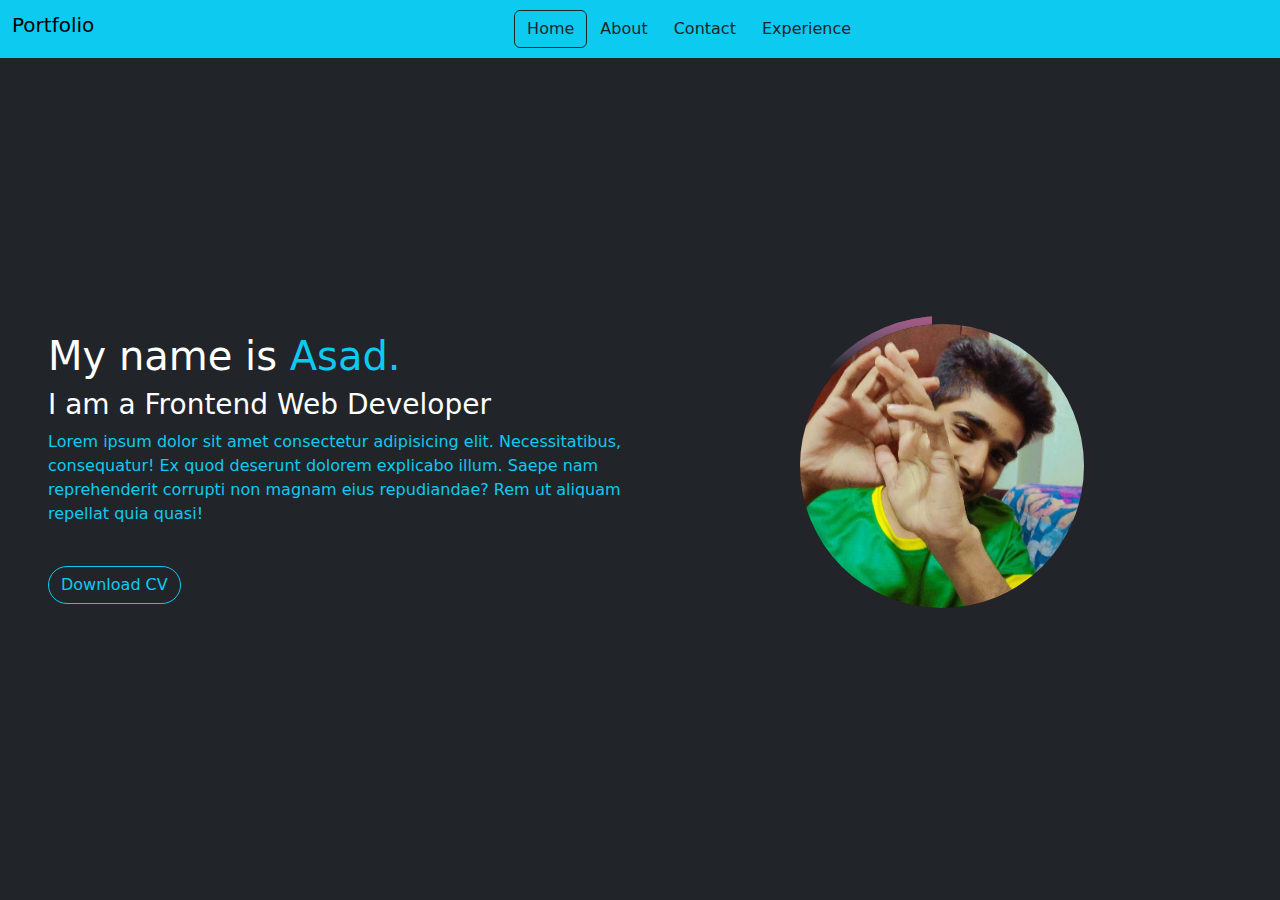
<file: index.html>
<!DOCTYPE html>
<html lang="en">
<head>
    <meta charset="UTF-8">
    <meta name="viewport" content="width=device-width, initial-scale=1.0">
    <title>Document</title>
    <link href="https://cdn.jsdelivr.net/npm/bootstrap@5.3.0/dist/css/bootstrap.min.css" rel="stylesheet">
    <link rel="stylesheet" href="style.css">
</head>
<body class="bg-dark">
    <header>
        <nav class="navbar navbar-expand-md bg-info">
            <div class="container-fluid">
                <h1 class="navbar-brand">Portfolio</h1>
                <button class="navbar-toggler" data-bs-toggle="collapse" data-bs-target="#asadPortfolio">
                    <span class="navbar-toggler-icon"></span>
                </button>
                <div class="collapse navbar-collapse justify-content-center" id="asadPortfolio">
                    <ul class="navbar-nav">
                        <li class="navbar-item"><a class="btn active navbar-link" href="index.html">Home</a></li>
                        <li class="navbar-item"><a class="btn navbar-link" href="about.html">About</a></li>
                        <li class="navbar-item"><a class="btn navbar-link" href="#">Contact</a></li>
                        <li class="navbar-item"><a class="btn navbar-link" href="experience.html">Experience</a></li>
                    </ul>
                </div>
            </div>
        </nav>
    </header>

    <div class="asad m-5">
        <div class="row">
            <div class="col-lg-6 col-sm-12 mt-3">
                <h1 class="text-white">My name is <span class="text-info">Asad.</span></h1>
                <h3 class="text-white">I am a Frontend Web Developer</h3>
                <p class="text-info">Lorem ipsum dolor sit amet consectetur adipisicing elit. Necessitatibus, consequatur! Ex quod deserunt dolorem explicabo illum. Saepe nam reprehenderit corrupti non magnam eius repudiandae? Rem ut aliquam repellat quia quasi!</p>
                <br>
                <button class="btn btn-outline-info rounded-pill">Download CV</button>
            </div>
            <div class="col-lg-6 col-sm-12 d-flex justify-content-center">
                <div class="circle">
                    <div class="main-circle">
                        <img src="Fboy.jpg" alt="Myself">
                    </div>
                </div>
            </div>
        </div>
    </div>

    <script src="https://cdn.jsdelivr.net/npm/@popperjs/core@2.9.2/dist/umd/popper.min.js" integrity="sha384-IQsoLXl5PILFhosVNubq5LC7Qb9DXgDA9i+tQ8Zj3iwWAwPtgFTxbJ8NT4GN1R8p" crossorigin="anonymous"></script>
    <script src="https://cdn.jsdelivr.net/npm/bootstrap@5.0.2/dist/js/bootstrap.min.js" integrity="sha384-cVKIPhGWiC2Al4u+LWgxfKTRIcfu0JTxR+EQDz/bgldoEyl4H0zUF0QKbrJ0EcQF" crossorigin="anonymous"></script>
</body>
</html>
</file>
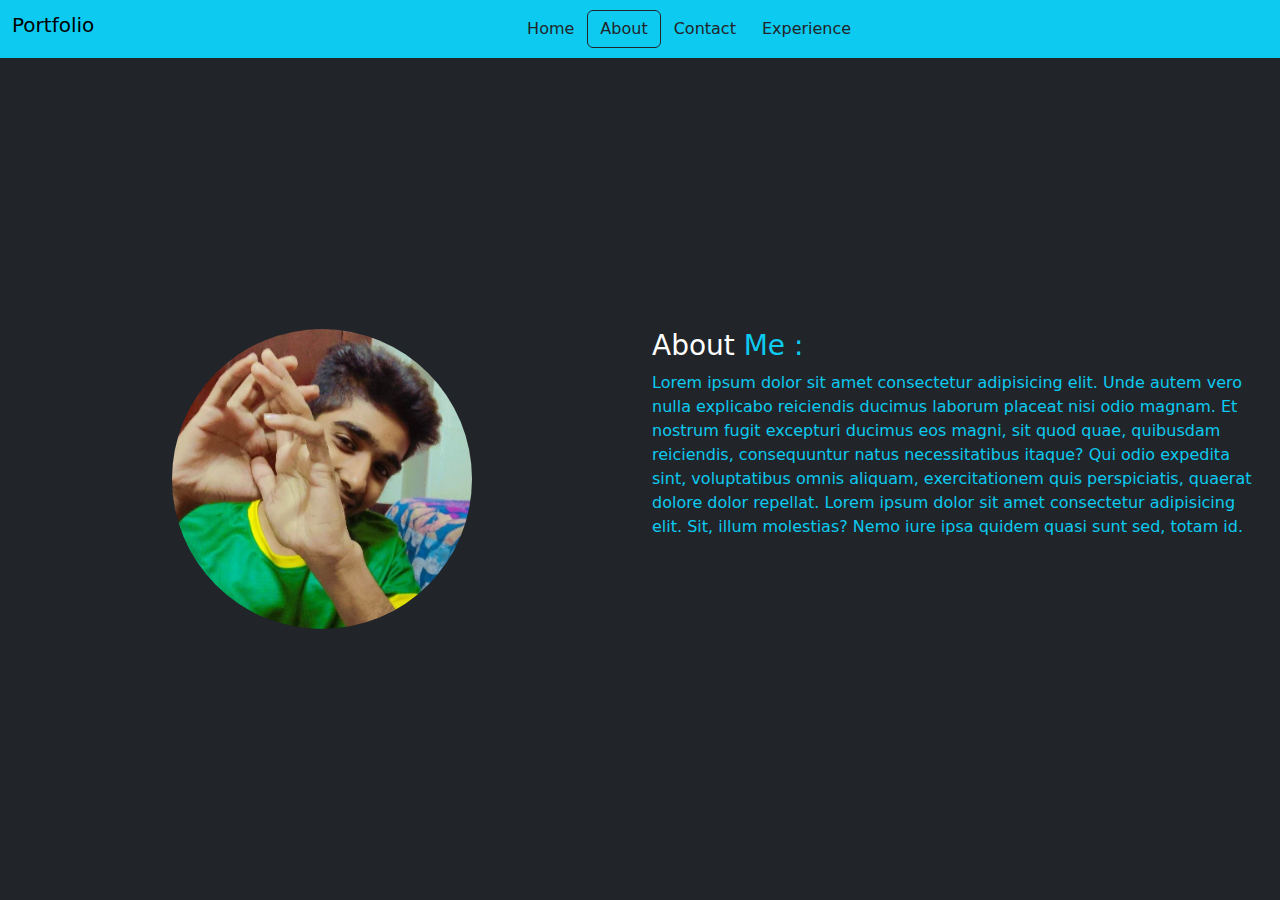
<file: about.html>
<!DOCTYPE html>
<html lang="en">
<head>
    <meta charset="UTF-8">
    <meta name="viewport" content="width=device-width, initial-scale=1.0">
    <title>Document</title>
    <link href="https://cdn.jsdelivr.net/npm/bootstrap@5.3.0/dist/css/bootstrap.min.css" rel="stylesheet">
    <style>
        .asad{
            display: flex;
            height: 90vh;
            justify-content: center;
            align-items: center;
    }
        .main-circle img{
            position: relative;
            width: 300px;
            height: 300px;
            border-radius: 50%;
        }
    </style>
</head>
<body class="bg-dark">

    <header>
        <nav class="navbar navbar-expand-md bg-info top-fixed">
            <div class="container-fluid">
                <h1 class="navbar-brand">Portfolio</h1>
                <button class="navbar-toggler" data-bs-toggle="collapse" data-bs-target="#asadPortfolio">
                    <span class="navbar-toggler-icon"></span>
                </button>
                <div class="collapse navbar-collapse justify-content-center" id="asadPortfolio">
                    <ul class="navbar-nav">
                        <li class="navbar-item"><a class="btn navbar-link" href="index.html">Home</a></li>
                        <li class="navbar-item"><a class="btn active navbar-link" href="about.html">About</a></li>
                        <li class="navbar-item"><a class="btn navbar-link" href="#">Contact</a></li>
                        <li class="navbar-item"><a class="btn navbar-link" href="experience.html">Experience</a></li>
                    </ul>
                </div>
            </div>
        </nav>
    </header>

    <div class="asad m-3">
        <div class="row">
            <div class="col-lg-6 col-sm-12 d-flex justify-content-center">
                <div class="circle">
                    <div class="main-circle">
                        <img src="Fboy.jpg" alt="Myself">
                    </div>
                </div>
            </div>
            <div class="col-lg-6 col-sm-12">
                <h3 class="text-white">About <span class="text-info">Me :</span></h3>
                <p class="text-info">Lorem ipsum dolor sit amet consectetur adipisicing elit. Unde autem vero nulla explicabo reiciendis ducimus laborum placeat nisi odio magnam. Et nostrum fugit excepturi ducimus eos magni, sit quod quae, quibusdam reiciendis, consequuntur natus necessitatibus itaque? Qui odio expedita sint, voluptatibus omnis aliquam, exercitationem quis perspiciatis, quaerat dolore dolor repellat. Lorem ipsum dolor sit amet consectetur adipisicing elit. Sit, illum molestias? Nemo iure ipsa quidem quasi sunt sed, totam id.</p>
            </div>
        </div>
    </div>

    <script src="https://cdn.jsdelivr.net/npm/@popperjs/core@2.9.2/dist/umd/popper.min.js" integrity="sha384-IQsoLXl5PILFhosVNubq5LC7Qb9DXgDA9i+tQ8Zj3iwWAwPtgFTxbJ8NT4GN1R8p" crossorigin="anonymous"></script>
    <script src="https://cdn.jsdelivr.net/npm/bootstrap@5.0.2/dist/js/bootstrap.min.js" integrity="sha384-cVKIPhGWiC2Al4u+LWgxfKTRIcfu0JTxR+EQDz/bgldoEyl4H0zUF0QKbrJ0EcQF" crossorigin="anonymous"></script>

</body>
</html>
</file>
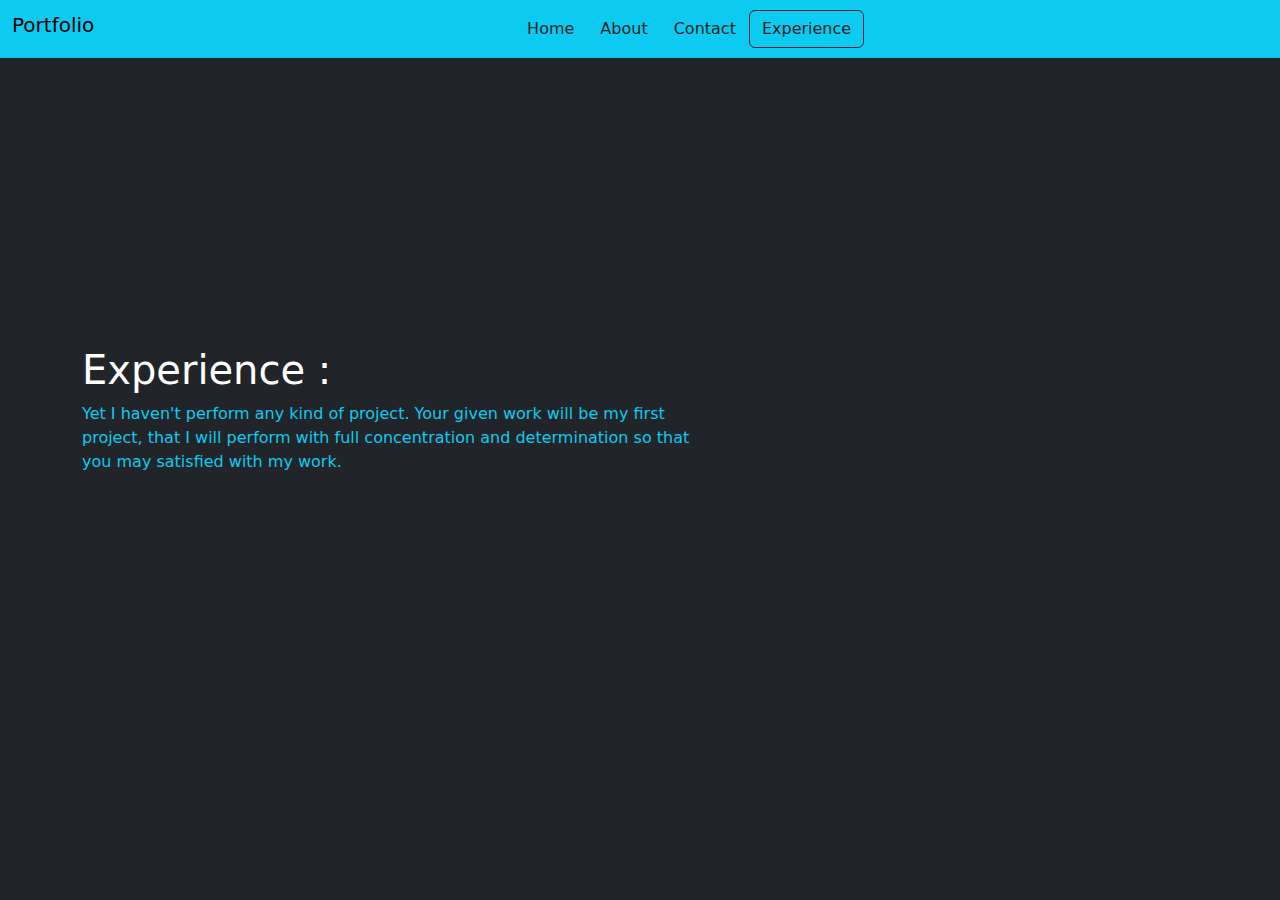
<file: experience.html>
<!DOCTYPE html>
<html lang="en">
<head>
    <meta charset="UTF-8">
    <meta name="viewport" content="width=device-width, initial-scale=1.0">
    <title>Document</title>
    <link href="https://cdn.jsdelivr.net/npm/bootstrap@5.3.0/dist/css/bootstrap.min.css" rel="stylesheet">
    <style>
        .asad{
            display: flex;
            align-items: center;
            height: 80vh;
        }
    </style>
</head>
<body class="bg-dark">
    
    <header>
        <nav class="navbar navbar-expand-md bg-info top-fixed">
            <div class="container-fluid">
                <h1 class="navbar-brand">Portfolio</h1>
                <button class="navbar-toggler" data-bs-toggle="collapse" data-bs-target="#asadPortfolio">
                    <span class="navbar-toggler-icon"></span>
                </button>
                <div class="collapse navbar-collapse justify-content-center" id="asadPortfolio">
                    <ul class="navbar-nav">
                        <li class="navbar-item"><a class="btn navbar-link" href="index.html">Home</a></li>
                        <li class="navbar-item"><a class="btn navbar-link" href="about.html">About</a></li>
                        <li class="navbar-item"><a class="btn navbar-link" href="#">Contact</a></li>
                        <li class="navbar-item"><a class="btn active navbar-link" href="experience.html">Experience</a></li>
                    </ul>
                </div>
            </div>
        </nav>
    </header>

    <div class="container asad">
        <div class="row">
            <div class="col-lg-7">
                <h1 class="text-white">Experience :</h1>
            <p class="text-info">Yet I haven't perform any kind of project. Your given work will be my first project, that I will perform with full concentration and determination so that you may satisfied with my work.</p>
            </div>
        </div>
    </div>

    <script src="https://cdn.jsdelivr.net/npm/@popperjs/core@2.9.2/dist/umd/popper.min.js" integrity="sha384-IQsoLXl5PILFhosVNubq5LC7Qb9DXgDA9i+tQ8Zj3iwWAwPtgFTxbJ8NT4GN1R8p" crossorigin="anonymous"></script>
    <script src="https://cdn.jsdelivr.net/npm/bootstrap@5.0.2/dist/js/bootstrap.min.js" integrity="sha384-cVKIPhGWiC2Al4u+LWgxfKTRIcfu0JTxR+EQDz/bgldoEyl4H0zUF0QKbrJ0EcQF" crossorigin="anonymous"></script>

</body>
</html>
</file>
<file: style.css>
.asad{
    display: flex;
    height: 80vh;
    justify-content: center;
    align-items: center;
}
.circle{
    position: relative;
    background-color: #23242a;
    width: 300px;
    height: 300px;
    border-radius: 50%;
    overflow: hidden;
}
.circle::before{
    content: '';
    position: absolute;
    top: -70%;
    left: -70%;
    width: 350px;
    height: 350px;
    background: linear-gradient(0deg, transparent, transparent,#45f4ff, #45f4ff, #45f4ff );
    z-index: 1;
    transform-origin: bottom right;
    animation: circle 4s linear infinite;
}
.circle::after{
    content: '';
    position: absolute;
    top: -70%;
    left: -70%;
    width: 350px;
    height: 350px;
    background: linear-gradient(0deg, transparent, transparent,#ff2770, #ff2770, #ff2770 );
    z-index: 1;
    transform-origin: bottom right;
    animation: circle 4s linear infinite;
    animation-delay: 2s;
}

@keyframes circle {
    0%{
        transform: rotate(0deg);
    }
    100%{
        transform: rotate(360deg);
    }
}
.main-circle{
    position: absolute;
    inset: 8px;
    background: #222;
    border-radius: 50%;
    z-index: 2;
    display: flex;
    flex-direction: column;
}
.main-circle img{
    height: 292px;
    border-radius: 50%;
}
</file>
